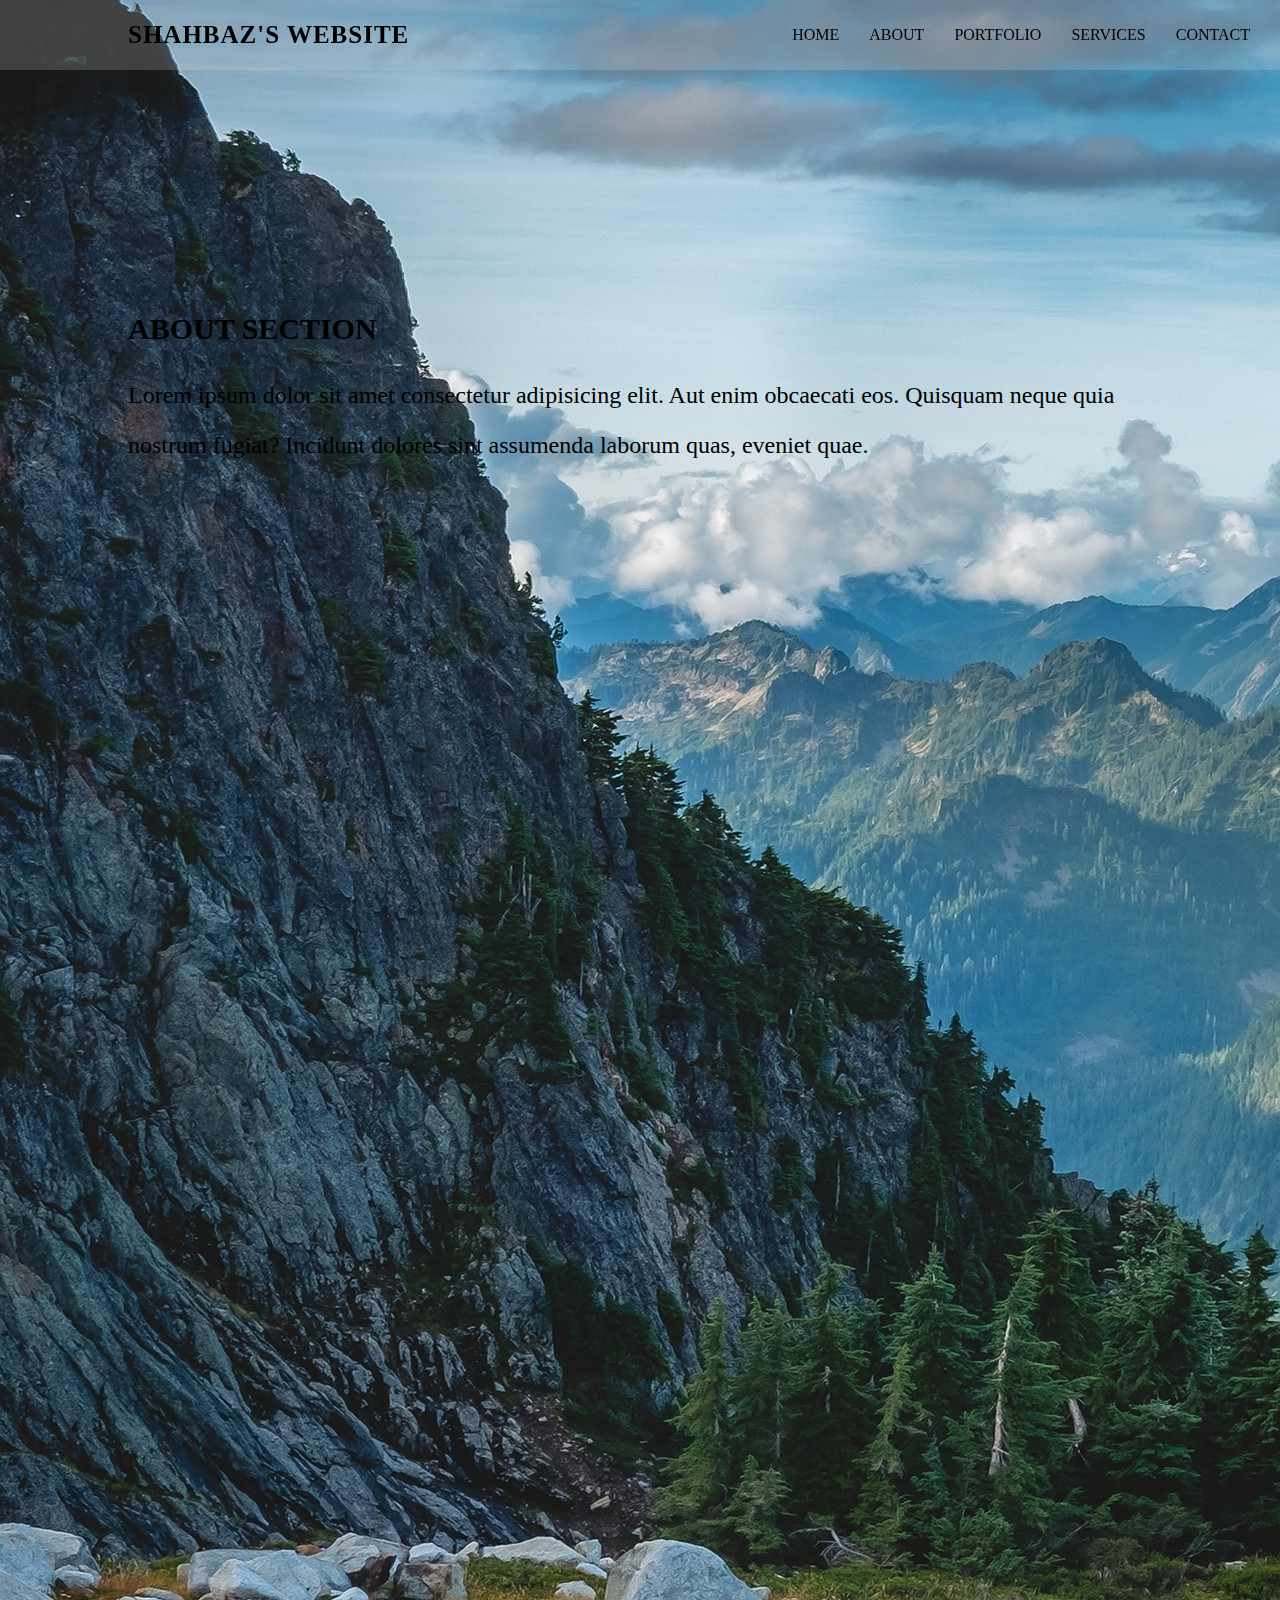
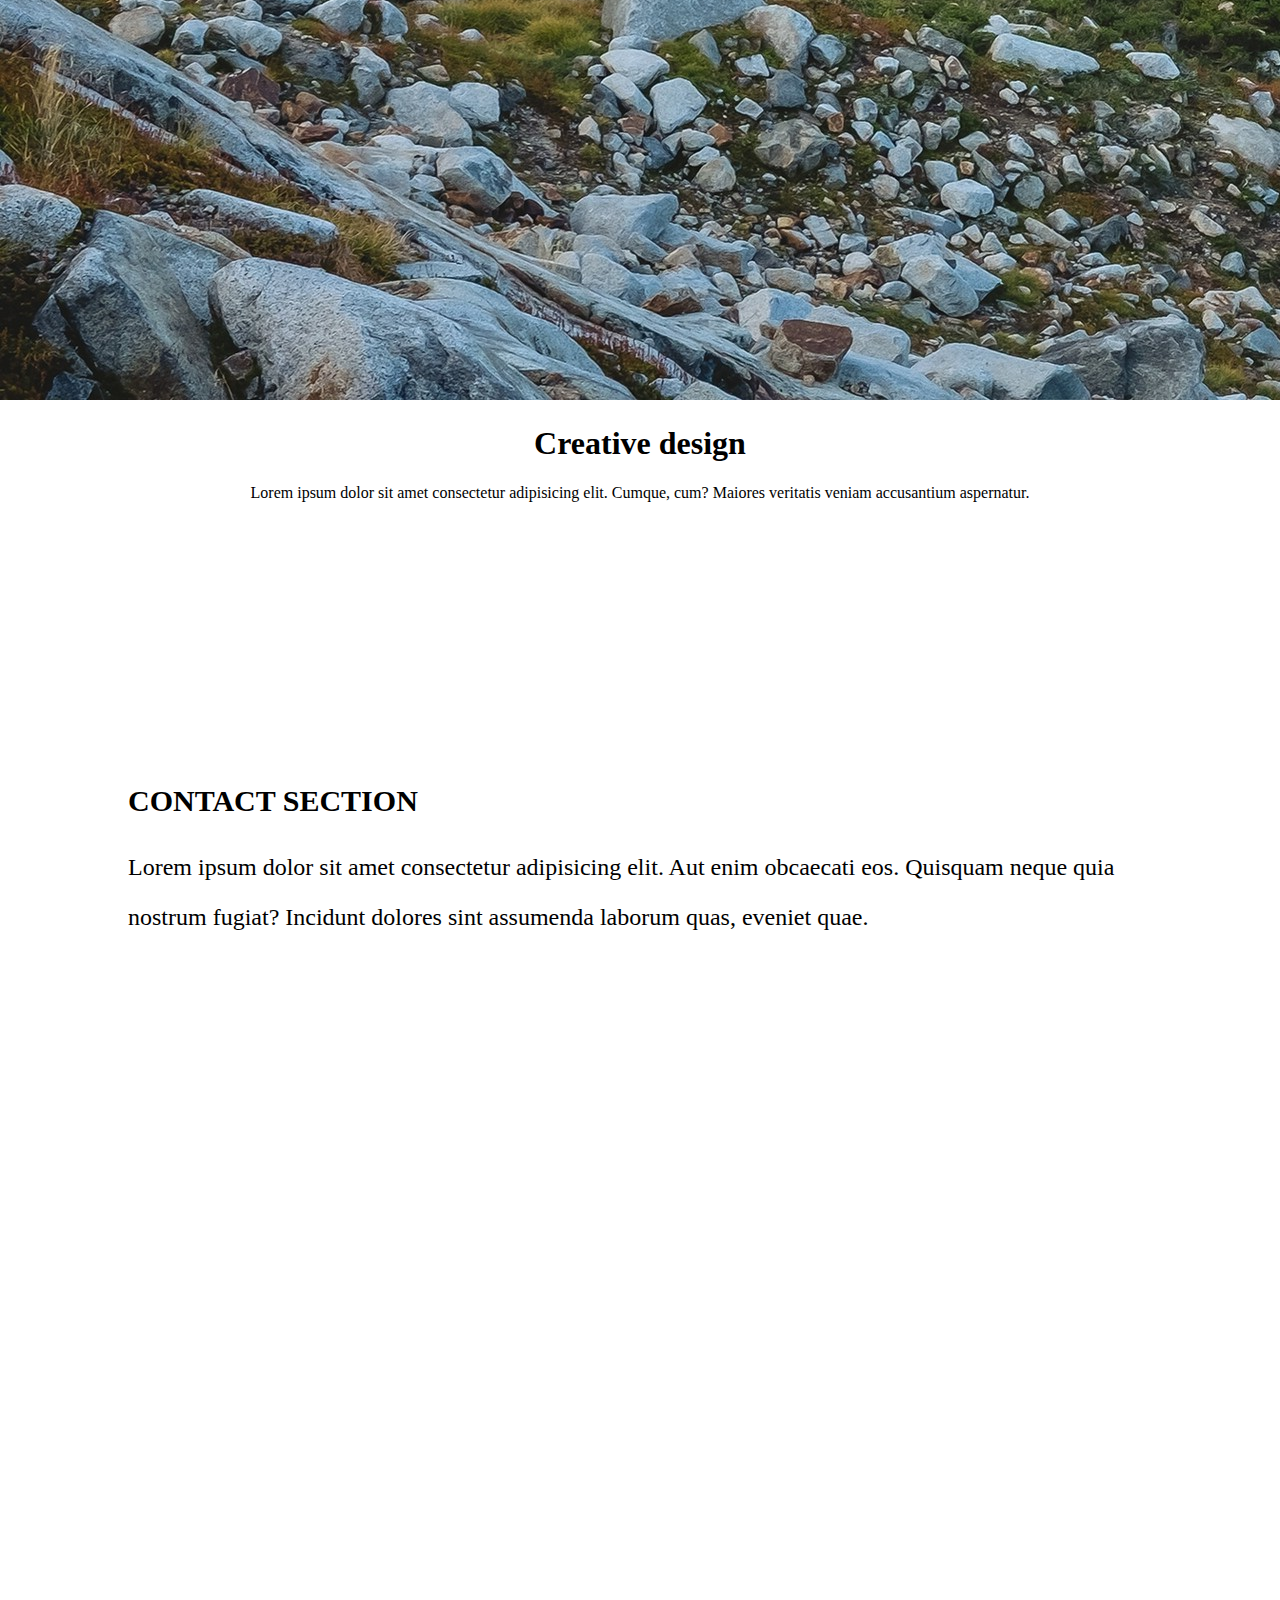
<file: index.html>
<!DOCTYPE html>
<html lang="en">
<head>
    <meta charset="UTF-8">
    <meta name="viewport" content="width=device-width, initial-scale=1.0">
    <title>Website Layout</title>
    <link rel="stylesheet" href="assets/style.css">
</head>
<body>
    <div class="menu-area">
        <a href="#" class="logo">shahbaz's Website</a>
        <ul class="nav">
            <li><a href="#home">Home</a></li>
            <li><a href="#about">About</a></li>
            <li><a href="#portfolio">Portfolio</a></li>
            <li><a href="#services">Services</a></li>
            <li><a href="#contact">Contact</a></li>
        </ul>
    </div>
    <section id="home">
        <div class="section">
            <img src="assets/img.jpg" alt="#">
            <h1>Creative design</h1>
            <p>Lorem ipsum dolor sit amet consectetur adipisicing elit.
                 Cumque, cum? Maiores veritatis veniam accusantium aspernatur.</p>
        </div>
    </section>

    <section id="about">
        <div class="content">
            <h1>About Section</h1>
            <p>Lorem ipsum dolor sit amet consectetur adipisicing elit. Aut enim obcaecati eos.
                 Quisquam neque quia nostrum fugiat? Incidunt dolores sint assumenda laborum quas, eveniet quae.</p>
        </div>
    </section>

    <section id="Portfolio">
        <div class="content">
            <h1>Portfolio Section</h1>
            <p>Lorem ipsum dolor sit amet consectetur adipisicing elit. Aut enim obcaecati eos.
                 Quisquam neque quia nostrum fugiat? Incidunt dolores sint assumenda laborum quas, eveniet quae.</p>
        </div>
    </section>

    <section id="Services">
        <div class="content">
            <h1>"Services Section</h1>
            <p>Lorem ipsum dolor sit amet consectetur adipisicing elit. Aut enim obcaecati eos.
                 Quisquam neque quia nostrum fugiat? Incidunt dolores sint assumenda laborum quas, eveniet quae.</p>
        </div>
    </section>

    <section id="contact">
        <div class="content">
            <h1>Contact Section</h1>
            <p>Lorem ipsum dolor sit amet consectetur adipisicing elit. Aut enim obcaecati eos.
                 Quisquam neque quia nostrum fugiat? Incidunt dolores sint assumenda laborum quas, eveniet quae.</p>
        </div>
    </section>

  
    
</body>
</html>
</file>
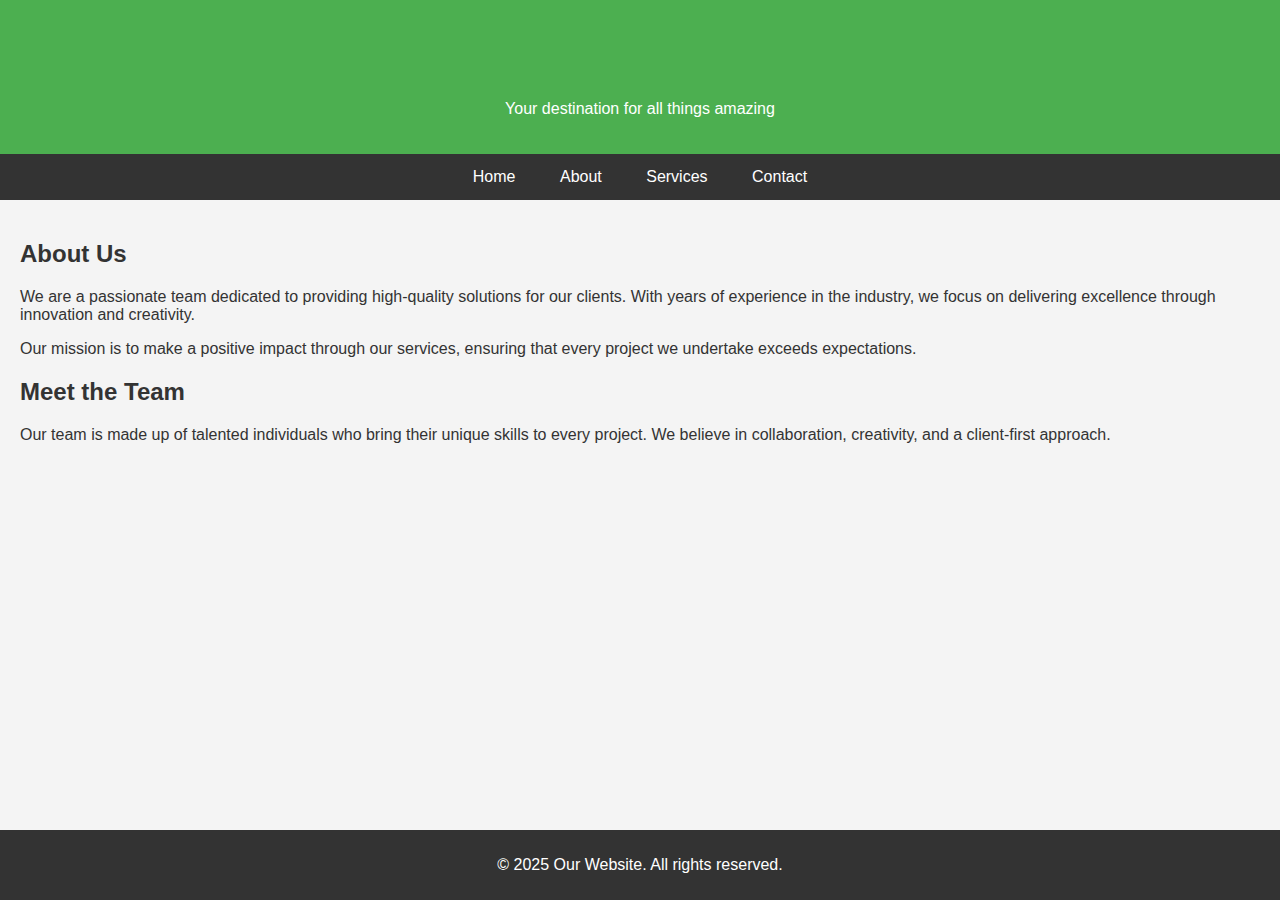
<file: about.html>
<!DOCTYPE html>
<html lang="en">
<head>
    <meta charset="UTF-8">
    <meta name="viewport" content="width=device-width, initial-scale=1.0">
    <title>About Us</title>
    <style>
        body {
            font-family: Arial, sans-serif;
            background-color: #f4f4f4;
            color: #333;
            margin: 0;
            padding: 0;
        }
        header {
            background-color: #4CAF50;
            color: white;
            text-align: center;
            padding: 20px 0;
        }
        nav {
            text-align: center;
            background-color: #333;
        }
        nav a {
            color: white;
            padding: 14px 20px;
            text-decoration: none;
            display: inline-block;
        }
        nav a:hover {
            background-color: #ddd;
            color: black;
        }
        .container {
            padding: 20px;
        }
        h1 {
            color: #4CAF50;
        }
        .about-section {
            margin-bottom: 20px;
        }
        footer {
            background-color: #333;
            color: white;
            text-align: center;
            padding: 10px 0;
            position: fixed;
            width: 100%;
            bottom: 0;
        }
    </style>
</head>
<body>
    <header>
        <h1>Welcome to Our Website</h1>
        <p>Your destination for all things amazing</p>
    </header>

    <nav>
        <a href="#">Home</a>
        <a href="#">About</a>
        <a href="#">Services</a>
        <a href="#">Contact</a>
    </nav>

    <div class="container">
        <section class="about-section">
            <h2>About Us</h2>
            <p>We are a passionate team dedicated to providing high-quality solutions for our clients. With years of experience in the industry, we focus on delivering excellence through innovation and creativity.</p>
            <p>Our mission is to make a positive impact through our services, ensuring that every project we undertake exceeds expectations.</p>
        </section>

        <section class="team-section">
            <h2>Meet the Team</h2>
            <p>Our team is made up of talented individuals who bring their unique skills to every project. We believe in collaboration, creativity, and a client-first approach.</p>
        </section>
    </div>

    <footer>
        <p>&copy; 2025 Our Website. All rights reserved.</p>
    </footer>
</body>
</file>
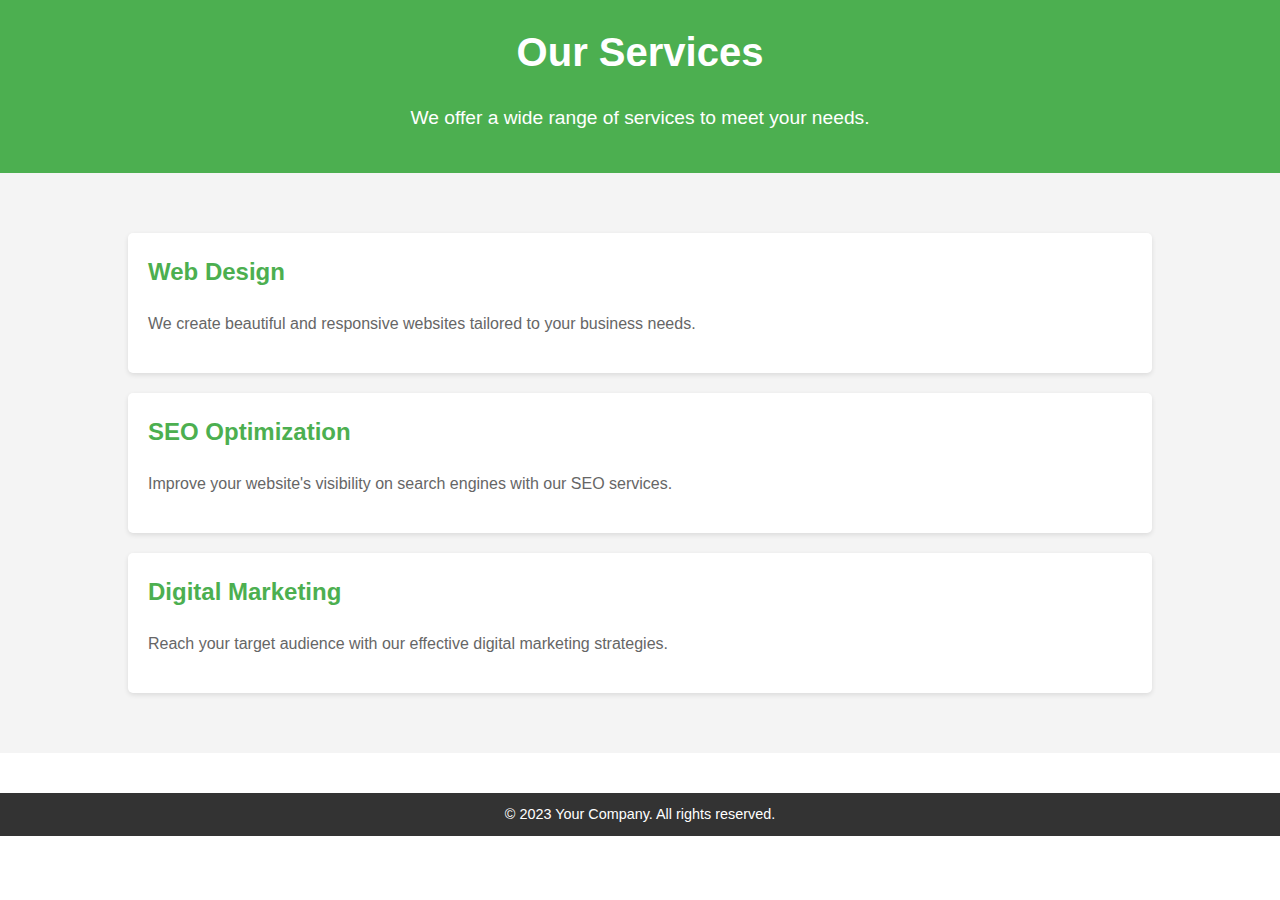
<file: servicepage.html>
<!DOCTYPE html>
<html lang="en">
<head>
    <meta charset="UTF-8">
    <meta name="viewport" content="width=device-width, initial-scale=1.0">
    <title>Document</title>
    <style>

        /* General Styles */
body {
    font-family: Arial, sans-serif;
    margin: 0;
    padding: 0;
    line-height: 1.6;
    color: #333;
}

.container {
    width: 80%;
    margin: 0 auto;
    max-width: 1200px;
}

/* Header Styles */
header {
    background: #4CAF50;
    color: #fff;
    padding: 20px 0;
    text-align: center;
}

header h1 {
    margin: 0;
    font-size: 2.5em;
}

header p {
    font-size: 1.2em;
}

/* Services Section Styles */
.services {
    padding: 40px 0;
    background: #f4f4f4;
}

.service {
    background: #fff;
    margin: 20px 0;
    padding: 20px;
    border-radius: 5px;
    box-shadow: 0 2px 5px rgba(0, 0, 0, 0.1);
}

.service h2 {
    margin-top: 0;
    color: #4CAF50;
}

.service p {
    font-size: 1em;
    color: #666;
}

/* Footer Styles */
footer {
    background: #333;
    color: #fff;
    text-align: center;
    padding: 10px 0;
    margin-top: 40px;
}

footer p {
    margin: 0;
    font-size: 0.9em;
}
    </style>
</head>
<body>
   
    <header>
        <div class="container">
            <h1>Our Services</h1>
            <p>We offer a wide range of services to meet your needs.</p>
        </div>
    </header>

    <section class="services">
        <div class="container">
            <div class="service">
                <h2>Web Design</h2>
                <p>We create beautiful and responsive websites tailored to your business needs.</p>
            </div>
            <div class="service">
                <h2>SEO Optimization</h2>
                <p>Improve your website's visibility on search engines with our SEO services.</p>
            </div>
            <div class="service">
                <h2>Digital Marketing</h2>
                <p>Reach your target audience with our effective digital marketing strategies.</p>
            </div>
        </div>
    </section>

    <footer>
        <div class="container">
            <p>&copy; 2023 Your Company. All rights reserved.</p>
        </div>
    </footer>

</body>
</html>
</file>
<file: assets/style.css>
Body
{
    margin: 0;
    padding: 0;
    font-family: montserrat;
}
.menu-area
{
    position: fixed;
    display: flex;
    justify-content: center;
    align-items: center;
    flex-direction: row;
    flex-wrap: wrap;
    background-color: rgba(224,228,231,0.2);
    width: 100%;
    height: 70px;
    z-index: 1;
}
.nav
{
    display: flex;
    justify-content: right;
    list-style: none;
    margin: 15px;
}
.logo
{
    flex: 1 1 auto;
    margin-left: 10%;
    text-transform: uppercase;
    letter-spacing: 1px;
    font-weight: bold;
    font-size: 25px; 
}
a
{
    margin: 15px;
    color: #000;
    text-decoration: none;
    text-transform: uppercase;
    
}
#home
{
    position: relative;
    width: 100%;
    height: 100px;
    background-repeat: no-repeat;
    background-size: cover;
    background-position: center;
    text-align: center;
   
}
#home .content
{
    width: 100%;

}
#home .content h1
{
    font-size: 60px;
    margin: 10px 0;
    color: #fff;
}
#home .content p
{
    width: 50%;
    margin: auto;
    line-height: 1.6;
    color: #fff;

}
#about, #portfolio, #services, #contact{
position: relative;
display: flex;
justify-content: space-around;
align-items: center;
flex-wrap: wrap;
flex-direction: row;
width: 100%;
height: 100vh;
}
.content
{
    width: 80%;
    height: 100%;
    padding: 15% 0;
}
.content h1
{
    font-size: 30px;
    text-transform: uppercase;
}
.content p
{
    font-size: 24px;
    line-height: 50px;
}
</file>
